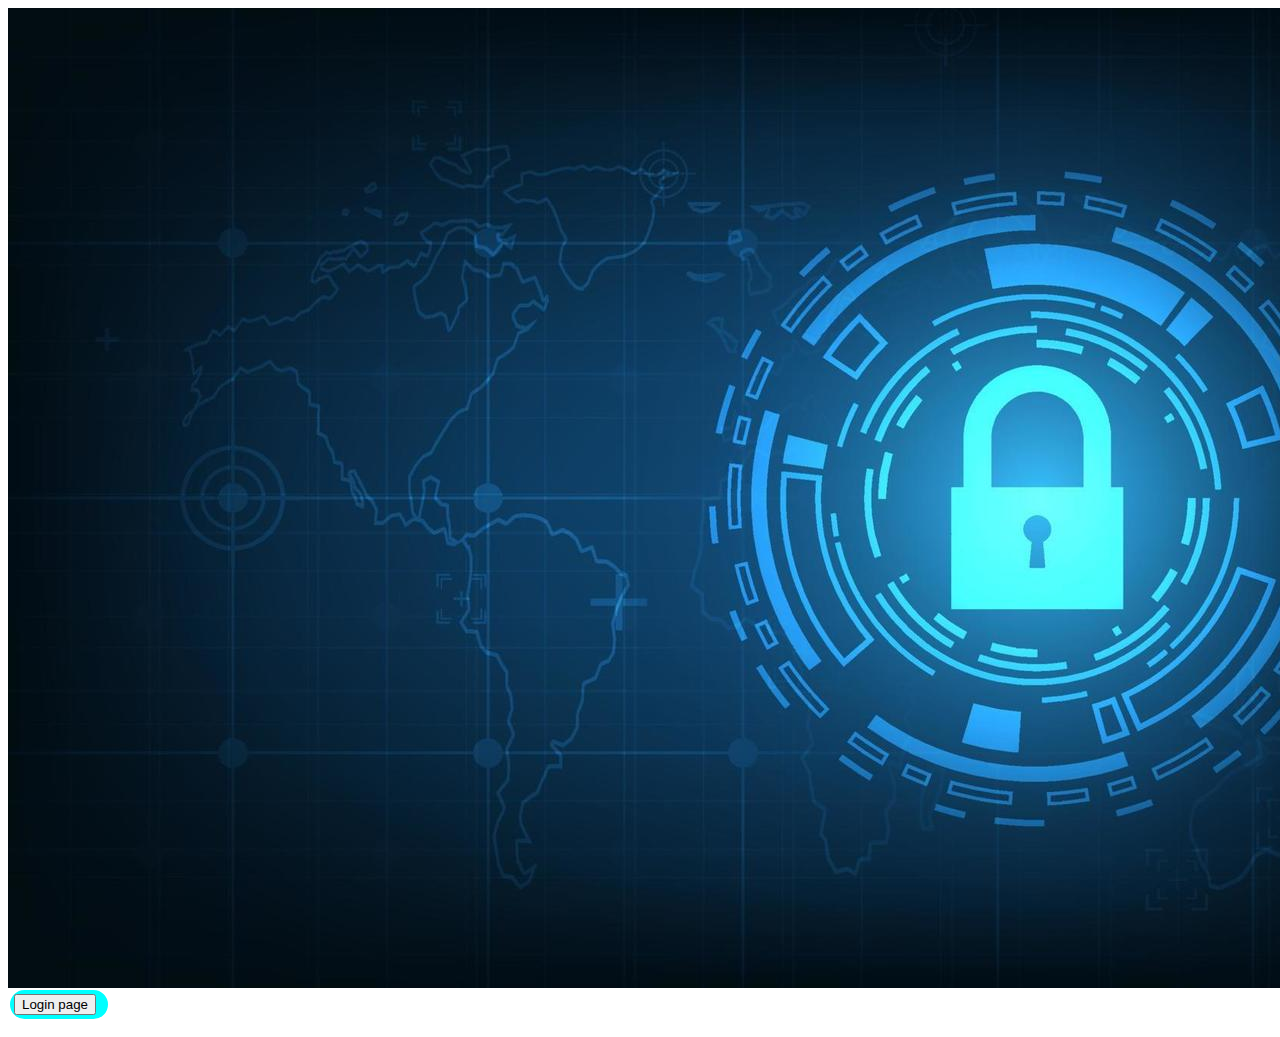
<file: index.html>
<html>
    <head>
        <title>Popup message</title>
        <body>
            <form action="Register.html">
            <img src="login.jpg" alt="Photo">
            <div class="page">
                <link rel="stylesheet" href="Popup.css">
                <button>Login page</button>
            </div>
        </form>
        </body>
    </head>
</html>
</file>
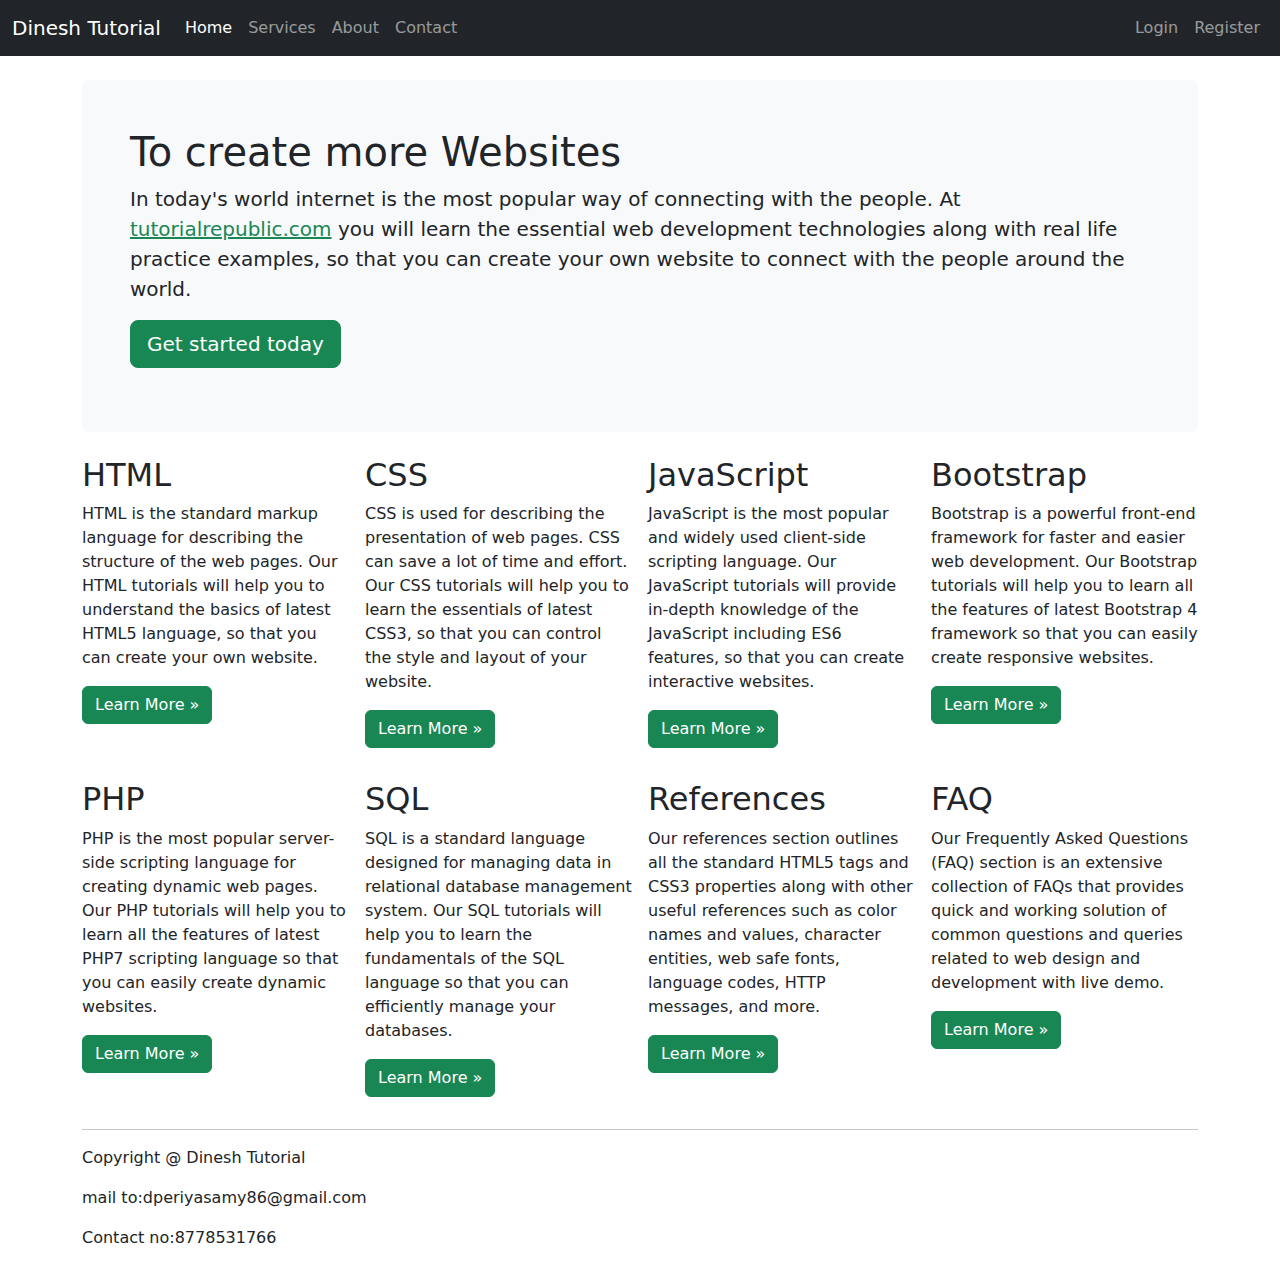
<file: content.html>
<!DOCTYPE html>
<html lang="en">
<head>
<meta charset="utf-8">
<meta name="viewport" content="width=device-width, initial-scale=1">
<title>Bootstrap Responsive Layout</title>
<link href="https://cdn.jsdelivr.net/npm/bootstrap@5.0.2/dist/css/bootstrap.min.css" rel="stylesheet">
<script src="https://cdn.jsdelivr.net/npm/bootstrap@5.0.2/dist/js/bootstrap.bundle.min.js"></script>
</head>
<body>
<nav class="navbar navbar-expand-lg navbar-dark bg-dark">
    <div class="container-fluid">
        <a href="#" class="navbar-brand">Dinesh Tutorial</a>
        <button type="button" class="navbar-toggler" data-bs-toggle="collapse" data-bs-target="#navbarCollapse">
            <span class="navbar-toggler-icon"></span>
        </button>
        <div class="collapse navbar-collapse" id="navbarCollapse">
            <div class="navbar-nav">
                <a href="#" class="nav-item nav-link active">Home</a>
                <a href="#" class="nav-item nav-link">Services</a>
                <a href="#" class="nav-item nav-link">About</a>
              	<a href="#" class="nav-item nav-link">Contact</a>
            </div>
            <div class="navbar-nav ms-auto">              	
                <a href="login.html" class="nav-item nav-link">Login</a>
              	<a href="Register.html" class="nav-item nav-link">Register</a>
            </div>
        </div>
    </div>
</nav>
<div class="container">
  	<div class="p-5 my-4 bg-light rounded-3">
        <h1>To create more Websites</h1>
        <p class="lead">In today's world internet is the most popular way of connecting with the people. At <a href="https://www.tutorialrepublic.com" class="text-success" target="_blank">tutorialrepublic.com</a> you will learn the essential web development technologies along with real life practice examples, so that you can create your own website to connect with the people around the world.</p>
        <p><a href="https://www.tutorialrepublic.com" target="_blank" class="btn btn-success btn-lg">Get started today</a></p>
    </div>
    <div class="row g-3">
        <div class="col-md-6 col-lg-4 col-xl-3">
            <h2>HTML</h2>
            <p>HTML is the standard markup language for describing the structure of the web pages. Our HTML tutorials will help you to understand the basics of latest HTML5 language, so that you can create your own website.</p>
            <p><a href="https://www.tutorialrepublic.com/html-tutorial/" target="_blank" class="btn btn-success">Learn More &raquo;</a></p>
        </div>
        <div class="col-md-6 col-lg-4 col-xl-3">
            <h2>CSS</h2>
            <p>CSS is used for describing the presentation of web pages. CSS can save a lot of time and effort. Our CSS tutorials will help you to learn the essentials of latest CSS3, so that you can control the style and layout of your website.</p>
            <p><a href="https://www.tutorialrepublic.com/css-tutorial/" target="_blank" class="btn btn-success">Learn More &raquo;</a></p>
        </div>
        <div class="col-md-6 col-lg-4 col-xl-3">
            <h2>JavaScript</h2>
            <p>JavaScript is the most popular and widely used client-side scripting language. Our JavaScript tutorials will provide in-depth knowledge of the JavaScript including ES6 features, so that you can create interactive websites.</p>
            <p><a href="https://www.tutorialrepublic.com/javascript-tutorial/" target="_blank" class="btn btn-success">Learn More &raquo;</a></p>
        </div>
        <div class="col-md-6 col-lg-4 col-xl-3">
            <h2>Bootstrap</h2>
            <p>Bootstrap is a powerful front-end framework for faster and easier web development. Our Bootstrap tutorials will help you to learn all the features of latest Bootstrap 4 framework so that you can easily create responsive websites.</p>
            <p><a href="https://www.tutorialrepublic.com/twitter-bootstrap-tutorial/" target="_blank" class="btn btn-success">Learn More &raquo;</a></p>
        </div>
        <div class="col-md-6 col-lg-4 col-xl-3">
            <h2>PHP</h2>
            <p>PHP is the most popular server-side scripting language for creating dynamic web pages. Our PHP tutorials will help you to learn all the features of latest PHP7 scripting language so that you can easily create dynamic websites.</p>
            <p><a href="https://www.tutorialrepublic.com/twitter-bootstrap-tutorial/" target="_blank" class="btn btn-success">Learn More &raquo;</a></p>
        </div>
        <div class="col-md-6 col-lg-4 col-xl-3">
            <h2>SQL</h2>
            <p>SQL is a standard language designed for managing data in relational database management system. Our SQL tutorials will help you to learn the fundamentals of the SQL language so that you can efficiently manage your databases.</p>
            <p><a href="https://www.tutorialrepublic.com/twitter-bootstrap-tutorial/" target="_blank" class="btn btn-success">Learn More &raquo;</a></p>
        </div>
        <div class="col-md-6 col-lg-4 col-xl-3">
            <h2>References</h2>
            <p>Our references section outlines all the standard HTML5 tags and CSS3 properties along with other useful references such as color names and values, character entities, web safe fonts, language codes, HTTP messages, and more.</p>
            <p><a href="https://www.tutorialrepublic.com/twitter-bootstrap-tutorial/" target="_blank" class="btn btn-success">Learn More &raquo;</a></p>
        </div>
        <div class="col-md-6 col-lg-4 col-xl-3">
            <h2>FAQ</h2>
            <p>Our Frequently Asked Questions (FAQ) section is an extensive collection of FAQs that provides quick and working solution of common questions and queries related to web design and development with live demo.</p>
            <p><a href="https://www.tutorialrepublic.com/twitter-bootstrap-tutorial/" target="_blank" class="btn btn-success">Learn More &raquo;</a></p>
        </div>
    </div>
    <hr>
    <footer>
        <div class="row">
            <div class="col-md-6">
                <p>Copyright @ Dinesh Tutorial</p>
                <p>mail to:dperiyasamy86@gmail.com</p>
                <p>Contact no:8778531766</p>
            </div>
        </div>
    </footer>
</div>
</body>
</html>
</file>
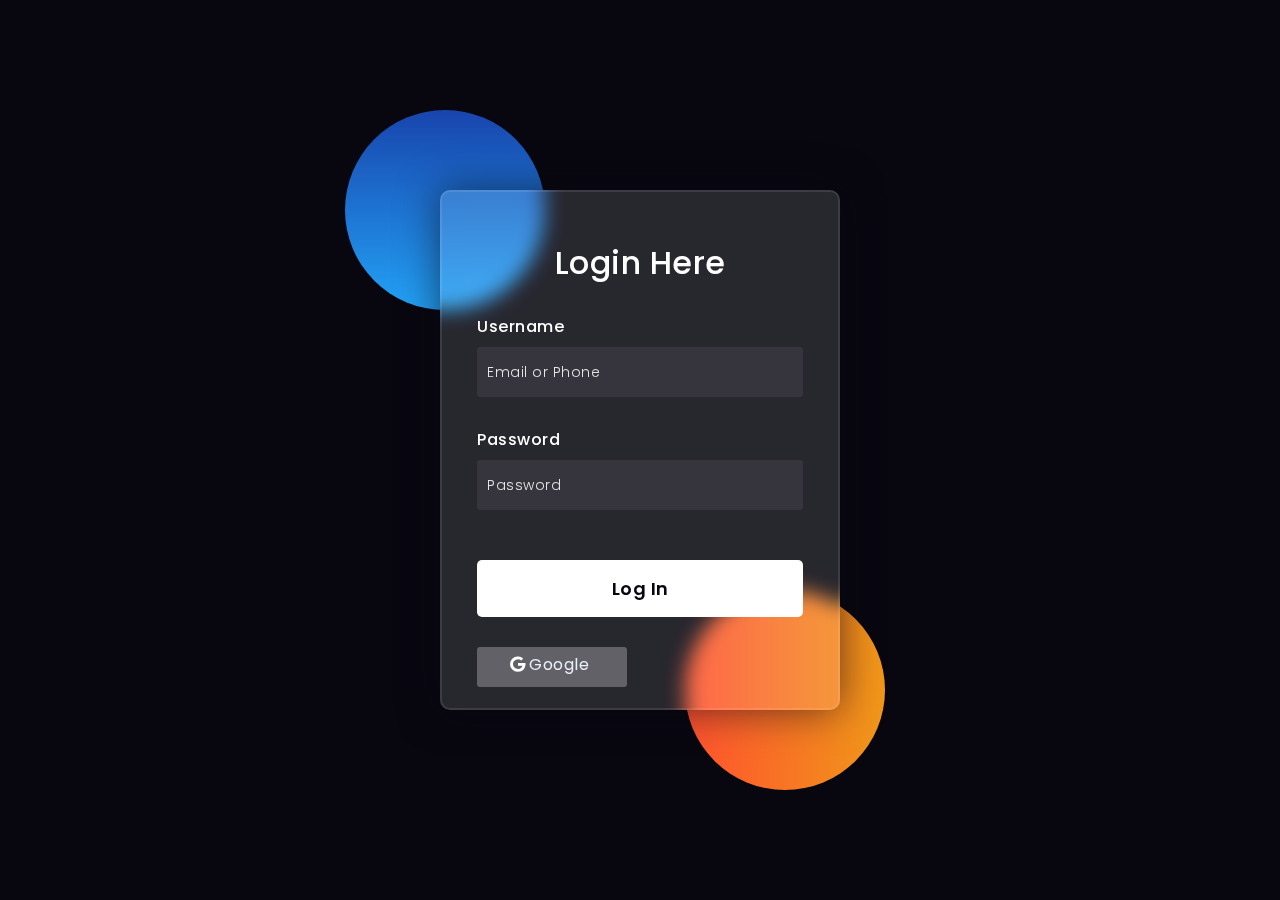
<file: Login.html>
<!DOCTYPE html>
<html lang="en">
<head>
    <title>Login Form Tutorial in html css</title>
    <link rel="preconnect" href="https://fonts.gstatic.com">
    <link rel="stylesheet" href="https://cdnjs.cloudflare.com/ajax/libs/font-awesome/5.15.4/css/all.min.css">
    <link href="https://fonts.googleapis.com/css2?family=Poppins:wght@300;500;600&display=swap" rel="stylesheet">
    <!--Stylesheet-->
    <style media="screen">
      *,
*:before,
*:after{
    padding: 0;
    margin: 0;
    box-sizing: border-box;
}
body{
    background-color: #080710;
}
.background{
    width: 430px;
    height: 520px;
    position: absolute;
    transform: translate(-50%,-50%);
    left: 50%;
    top: 50%;
}
.background .shape{
    height: 200px;
    width: 200px;
    position: absolute;
    border-radius: 50%;
}
.shape:first-child{
    background: linear-gradient(
        #1845ad,
        #23a2f6
    );
    left: -80px;
    top: -80px;
}
.shape:last-child{
    background: linear-gradient(
        to right,
        #ff512f,
        #f09819
    );
    right: -30px;
    bottom: -80px;
}
form{
    height: 520px;
    width: 400px;
    background-color: rgba(255,255,255,0.13);
    position: absolute;
    transform: translate(-50%,-50%);
    top: 50%;
    left: 50%;
    border-radius: 10px;
    backdrop-filter: blur(10px);
    border: 2px solid rgba(255,255,255,0.1);
    box-shadow: 0 0 40px rgba(8,7,16,0.6);
    padding: 50px 35px;
}
form *{
    font-family: 'Poppins',sans-serif;
    color: #ffffff;
    letter-spacing: 0.5px;
    outline: none;
    border: none;
}
form h3{
    font-size: 32px;
    font-weight: 500;
    line-height: 42px;
    text-align: center;
}

label{
    display: block;
    margin-top: 30px;
    font-size: 16px;
    font-weight: 500;
}
input{
    display: block;
    height: 50px;
    width: 100%;
    background-color: rgba(255,255,255,0.07);
    border-radius: 3px;
    padding: 0 10px;
    margin-top: 8px;
    font-size: 14px;
    font-weight: 300;
}
::placeholder{
    color: #e5e5e5;
}
button{
    margin-top: 50px;
    width: 100%;
    background-color: #ffffff;
    color: #080710;
    padding: 15px 0;
    font-size: 18px;
    font-weight: 600;
    border-radius: 5px;
    cursor: pointer;
}
.social{
  margin-top: 30px;
  display: flex;
}
.social div{
  background: red;
  width: 150px;
  border-radius: 3px;
  padding: 5px 10px 10px 5px;
  background-color: rgba(255,255,255,0.27);
  color: #eaf0fb;
  text-align: center;
}
.social div:hover{
  background-color: rgba(255,255,255,0.47);
}
.social .fb{
  margin-left: 25px;
}
.social i{
  margin-right: 4px;
}
</style>
</head>
<body>
    <div class="background">
        <div class="shape"></div>
        <div class="shape"></div>
    </div>
    <form action="content.html">
        <h3>Login Here</h3>

        <label for="username">Username</label>
        <input type="text" placeholder="Email or Phone" id="username" required>
        <label for="password">Password</label>
        <input type="password" placeholder="Password" id="password"required>
        <button>Log In</button>
        <div class="social">
            <center>
          <div class="go"><i class="fab fa-google"></i>Google</div>
        </center>
        </div>
    </form>
</body>
</html>
</file>
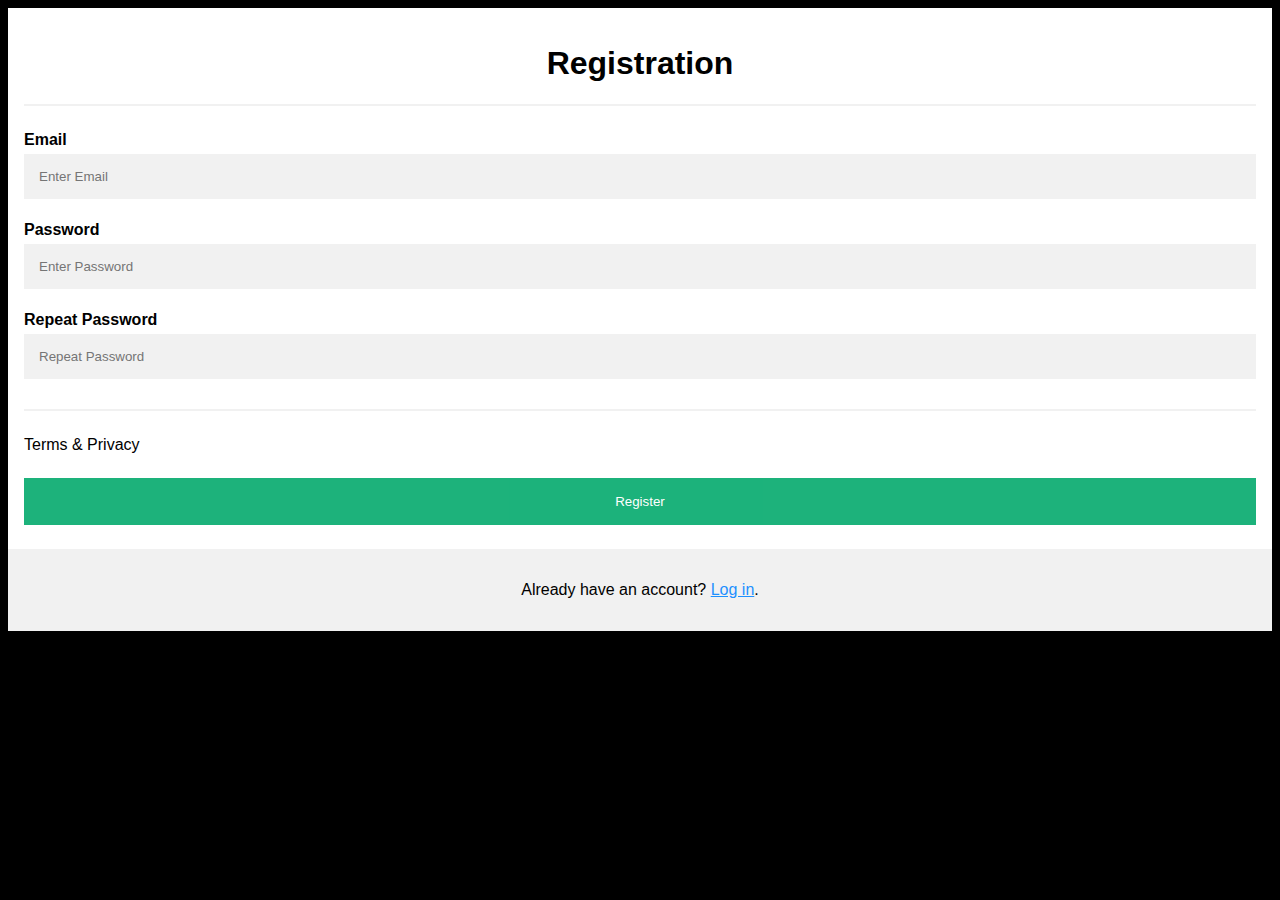
<file: Register.html>
<!DOCTYPE html>
<html>
<head>
<style>
body {
  font-family: Arial, Helvetica, sans-serif;
  background-color: black;
}
* {
  box-sizing: border-box;
}
.container {
  padding: 16px;
  background-color: white;
}
input[type=text], input[type=password] {
  width: 100%;
  padding: 15px;
  margin: 5px 0 22px 0;
  display: inline-block;
  border: none;
  background: #f1f1f1;
}
input[type=text]:focus, input[type=password]:focus {
  background-color: #ddd;
  outline: none;
}
hr {
  border: 1px solid #f1f1f1;
  margin-bottom: 25px;
}
.registerbtn {
  background-color: #04AA6D;
  color: white;
  padding: 16px 20px;
  margin: 8px 0;
  border: none;
  cursor: pointer;
  width: 100%;
  opacity: 0.9;
}
.registerbtn:hover {
  opacity: 1;
}
a {
  color: dodgerblue;
}
.signin {
  background-color: #f1f1f1;
  text-align: center;
}
</style>
</head>
<body>
<form action="Login.html">
  <div class="container">
    <center><h1>Registration</h1></center>
    <hr>

    <label for="email"><b>Email</b></label>
    <input type="text" placeholder="Enter Email" name="email" id="email" required>

    <label for="psw"><b>Password</b></label>
    <input type="password" placeholder="Enter Password" name="psw" id="psw" required>

    <label for="psw-repeat"><b>Repeat Password</b></label>
    <input type="password" placeholder="Repeat Password" name="psw-repeat" id="psw-repeat" required>
    <hr>
    <p>Terms & Privacy</p>
    <button type="submit" class="registerbtn">Register</button>
  </div>
  <div class="container signin">
    <p>Already have an account? <a href="Login.html">Log in</a>.</p>
  </div>
</form>

</body>
</html>
</file>
<file: Popup.css>
.Page{
   color: white;
   width: 90px;
   text-decoration: none;
   text-align: left;
   border: 2px solid white;
   padding:4px;
   border-radius: 40px;
   background-color:aqua;

}
</file>
